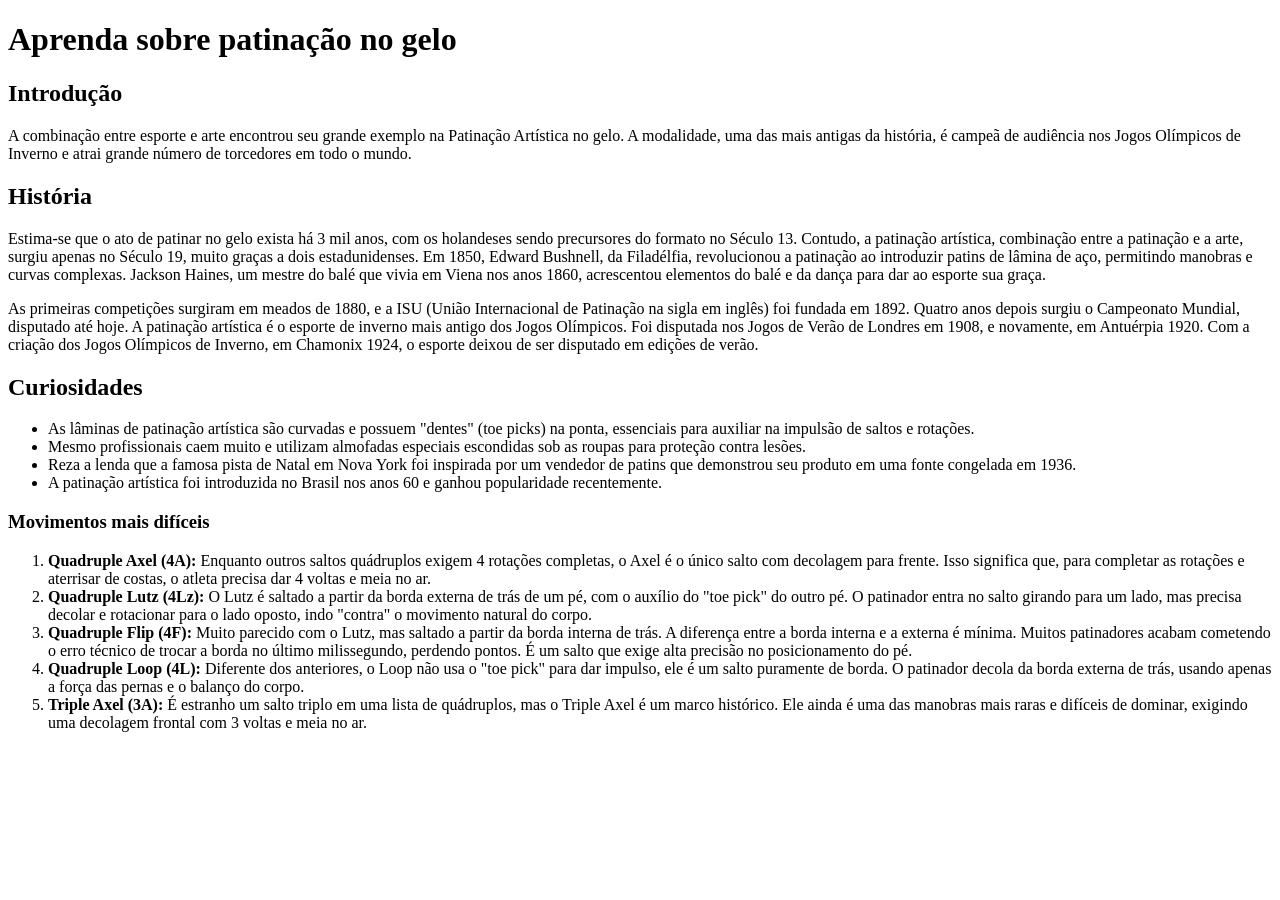
<file: index.html>
<!DOCTYPE html>
<html lang="en">
<head>
    <meta charset="UTF-8">
    <meta name="viewport" content="width=device-width, initial-scale=1.0">
    <link rel="icon" type="patins.png" href="patins.png">
    <title>Patinação</title>

    <!--Esse é um site sobre patinação no gelo, com curiosidades variadas e um pouco da história do esporte.-->

</head>
<body>
    <h1>Aprenda sobre patinação no gelo</h1>

    <section>
        <h2>Introdução</h2>
        <p>A combinação entre esporte e arte encontrou seu grande exemplo na Patinação Artística no gelo.
            A modalidade, uma das mais antigas da história, é campeã de audiência nos Jogos Olímpicos de Inverno
            e atrai grande número de torcedores em todo o mundo.
        </p>
    </section>

    <section>
        <h2>História</h2>
        <p> Estima-se que o ato de patinar no gelo exista há 3 mil anos, com os holandeses sendo precursores do formato
            no Século 13. Contudo, a patinação artística, combinação entre a patinação e a arte, surgiu apenas no Século 19,
            muito graças a dois estadunidenses. Em 1850, Edward Bushnell, da Filadélfia, revolucionou a patinação ao introduzir
             patins de lâmina de aço, permitindo manobras e curvas complexas. Jackson Haines, um mestre do balé que vivia em Viena
             nos anos 1860, acrescentou elementos do balé e da dança para dar ao esporte sua graça. 
        </p>

    <p> As primeiras competições surgiram em meados de 1880, e a ISU (União Internacional de Patinação na sigla em inglês) foi fundada em 1892.
        Quatro anos depois surgiu o Campeonato Mundial, disputado até hoje. A patinação artística é o esporte de inverno mais antigo dos Jogos Olímpicos. 
        Foi disputada nos Jogos de Verão de Londres em 1908, e novamente, em Antuérpia 1920. Com a criação dos Jogos Olímpicos de Inverno, em Chamonix 1924, 
        o esporte deixou de ser disputado em edições de verão.
    </p>
    </section>

    <section>
        <h2>Curiosidades</h2>
        <ul>
            <li>As lâminas de patinação artística são curvadas e possuem "dentes" (toe picks) na ponta, essenciais para auxiliar na impulsão de saltos e rotações.</li>
            <li>Mesmo profissionais caem muito e utilizam almofadas especiais escondidas sob as roupas para proteção contra lesões.</li>
            <li>Reza a lenda que a famosa pista de Natal em Nova York foi inspirada por um vendedor de patins que demonstrou seu produto em uma fonte congelada em 1936.</li>
        <li>A patinação artística foi introduzida no Brasil nos anos 60 e ganhou popularidade recentemente.</li>
    </ul>

    <h3>Movimentos mais difíceis</h3>
    <ol>
        <li><strong>Quadruple Axel (4A):</strong> Enquanto outros saltos quádruplos exigem 4 rotações completas, o Axel é o único salto com decolagem para frente. Isso significa que, para completar as rotações e aterrisar de costas, o atleta precisa dar 4 voltas e meia no ar.</li>
        <li><strong>Quadruple Lutz (4Lz):</strong> O Lutz é saltado a partir da borda externa de trás de um pé, com o auxílio do "toe pick" do outro pé. O patinador entra no salto girando para um lado, mas precisa decolar e rotacionar para o lado oposto, indo "contra" o movimento natural do corpo.</li>
        <li><strong>Quadruple Flip (4F):</strong> Muito parecido com o Lutz, mas saltado a partir da borda interna de trás. A diferença entre a borda interna e a externa é mínima. Muitos patinadores acabam cometendo o erro técnico de trocar a borda no último milissegundo, perdendo pontos. É um salto que exige alta precisão no posicionamento do pé.</li>
        <li><strong>Quadruple Loop (4L):</strong> Diferente dos anteriores, o Loop não usa o "toe pick" para dar impulso, ele é um salto puramente de borda. O patinador decola da borda externa de trás, usando apenas a força das pernas e o balanço do corpo.</li>
        <li><strong>Triple Axel (3A):</strong> É estranho um salto triplo em uma lista de quádruplos, mas o Triple Axel é um marco histórico. Ele ainda é uma das manobras mais raras e difíceis de dominar, exigindo uma decolagem frontal com 3 voltas e meia no ar.</li>
    </ol>
    </section>

</body>
</html>
</file>
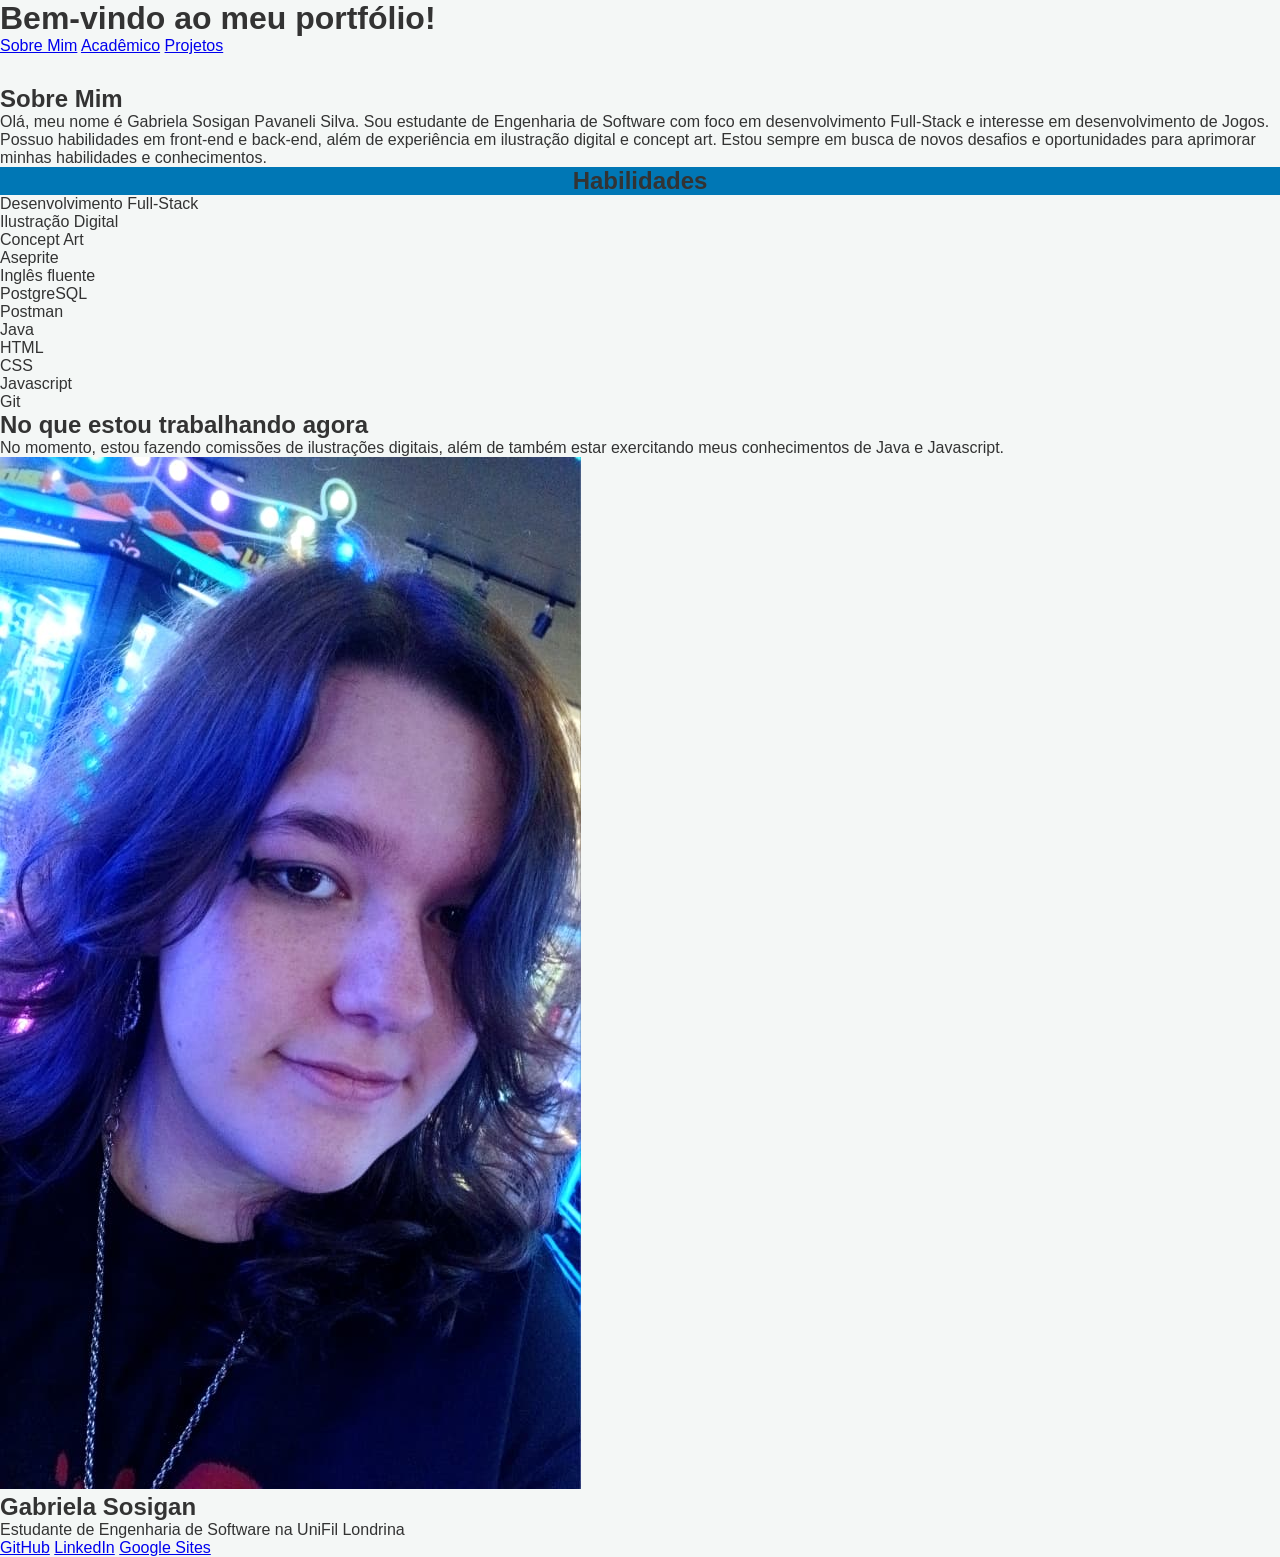
<file: Trabalho Final/index.html>
<!DOCTYPE html>
<html lang="en">

<head>
    <meta charset="UTF-8">
    <meta name="viewport" content="width=device-width, initial-scale=1.0">
    <link rel="stylesheet" href="styleprincipal.css">
    <title>Portfólio</title>
</head>

<body>

    <header>
        <h1>Bem-vindo ao meu portfólio!</h1>
        <nav>
            <a href="index.html" class="active">Sobre Mim</a>
            <a href="academico.html">Acadêmico</a>
            <a href="projetos.html">Projetos</a>
        </nav>
    </header>

    <main class="main">
        <section class="intro">
            <h2>Sobre Mim</h2>
            <p>
                Olá, meu nome é Gabriela Sosigan Pavaneli Silva. Sou estudante de Engenharia de Software com foco em
                desenvolvimento Full-Stack e interesse em desenvolvimento de Jogos.
                Possuo habilidades em front-end e back-end, além de experiência em ilustração digital e concept art.
                Estou sempre em busca de novos desafios e oportunidades para
                aprimorar minhas habilidades e conhecimentos.
            </p>
            <h2 class="skills">Habilidades</h2>
            <ul>
                <li>Desenvolvimento Full-Stack</li>
                <li>Ilustração Digital</li>
                <li>Concept Art</li>
                <li>Aseprite</li>
                <li>Inglês fluente</li>
                <li>PostgreSQL</li>
                <li>Postman</li>
                <li>Java</li>
                <li>HTML</li>
                <li>CSS</li>
                <li>Javascript</li>
                <li>Git</li>
            </ul>
            <h2>No que estou trabalhando agora</h2>
            <p>
                No momento, estou fazendo comissões de ilustrações digitais, além de também estar exercitando meus
                conhecimentos de Java e Javascript.
            </p>
        </section>

        <aside class="perfil">
            <img src="minhafoto.jpeg" alt="Foto de Perfil">
            <h2>Gabriela Sosigan</h2>
            <p>Estudante de Engenharia de Software na UniFil Londrina</p>
        </aside>
    </main>

    <footer class="footer">
        <a href="https://github.com/GabiSosigan" target="_blank">GitHub</a>
        <a href="https://www.linkedin.com/in/gabriela-sosigan-pavaneli-silva-829098406/" target="_blank">LinkedIn</a>
        <a href="https://sites.google.com/edu.unifil.br/portfoliogabi/relat%C3%B3rio" target="_blank">Google Sites</a>
    </footer>

</body>

</html>
</file>
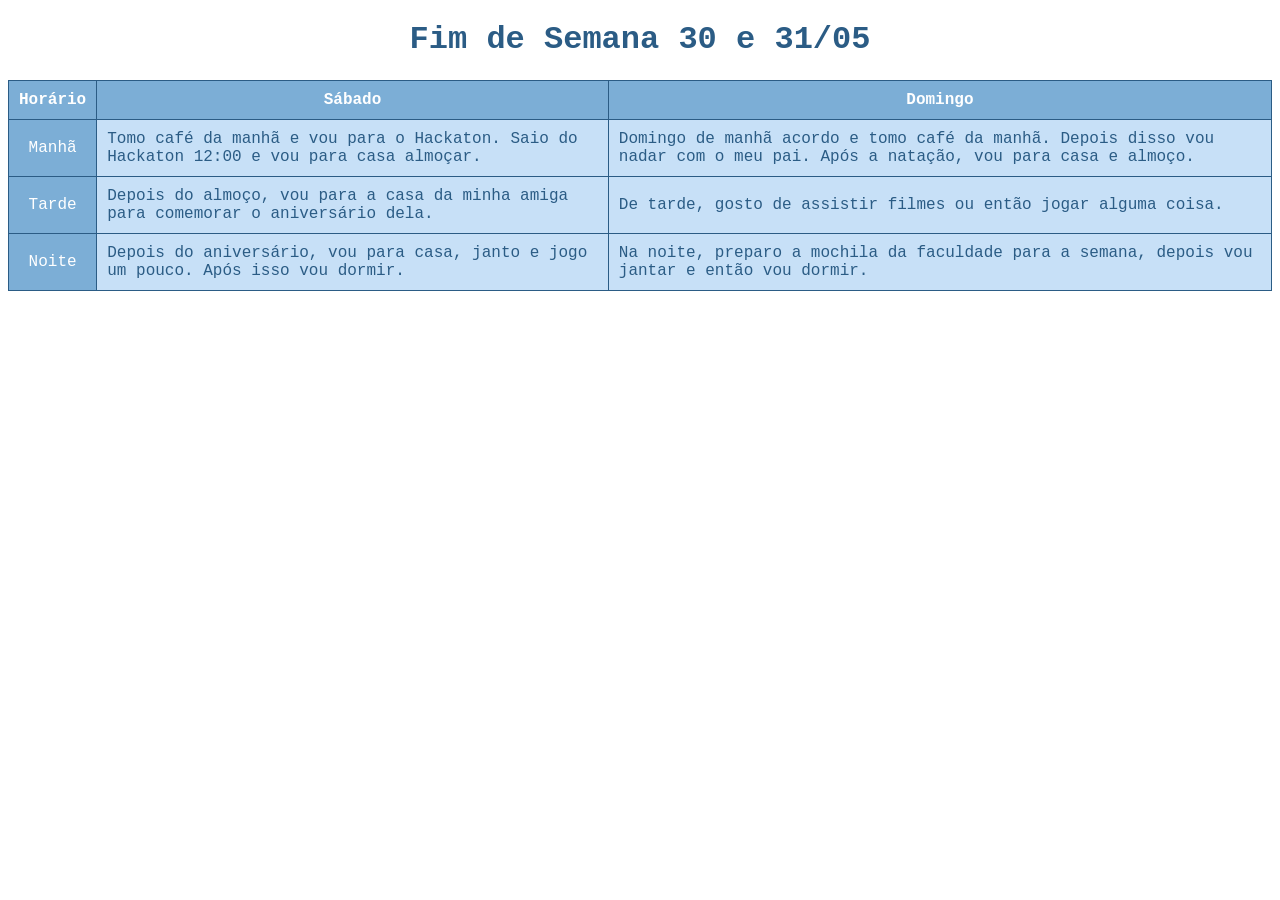
<file: Atividade 4/fimDeSemana.html>
<!DOCTYPE html>
<html lang="en">
<head>
    <meta charset="UTF-8">
    <meta name="viewport" content="width=device-width, initial-scale=1.0">
    <title>Tabela de Fim de Semana</title>
    <link rel="stylesheet" type="text/css" href="fimDeSemana.css">
</head>
<body>
    <h1>Fim de Semana 30 e 31/05</h1>
    <table>
        <tr>
            <th>Horário</th>
            <th>Sábado</th>
            <th>Domingo</th>
        </tr>
        <tr>
            <td id="horario">Manhã</td>
            <td id="texto">Tomo café da manhã e vou para o Hackaton. Saio do Hackaton 12:00 e vou para casa almoçar.</td>
            <td id="texto">Domingo de manhã acordo e tomo café da manhã. Depois disso vou nadar com o meu pai. Após a natação, vou para casa e almoço.</td>
        </tr>
        <tr>
            <td id="horario">Tarde</td>
            <td id="texto">Depois do almoço, vou para a casa da minha amiga para comemorar o aniversário dela.</td>
            <td id="texto">De tarde, gosto de assistir filmes ou então jogar alguma coisa.</td>
        </tr>
        <tr>
            <td id="horario">Noite</td>
            <td id="texto">Depois do aniversário, vou para casa, janto e jogo um pouco. Após isso vou dormir.</td>
            <td id="texto">Na noite, preparo a mochila da faculdade para a semana, depois vou jantar e então vou dormir.</td>
        </tr>
    
</body>
</html>
</file>
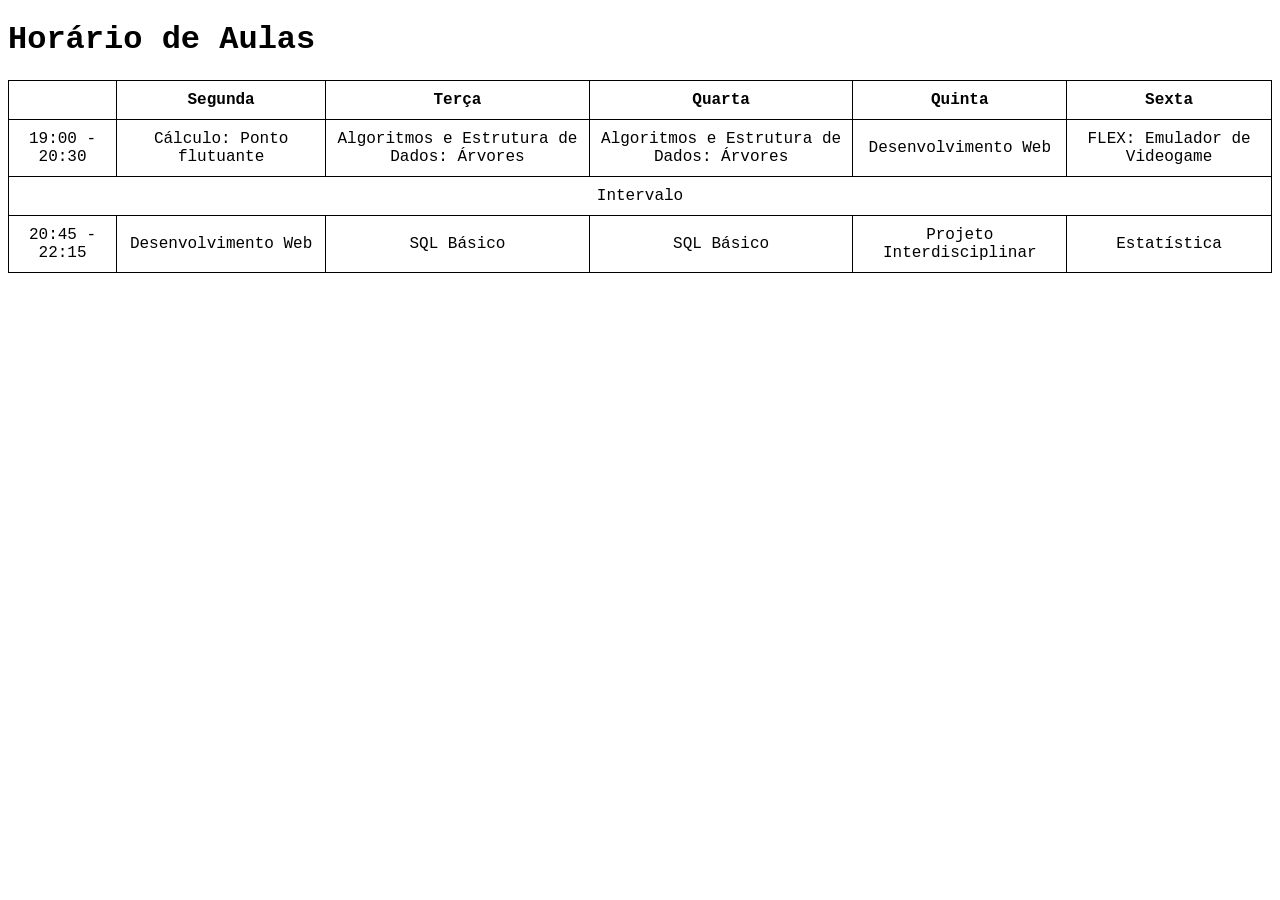
<file: Atividade 4/tabelaAlunos.html>
<!DOCTYPE html>
<html lang="en">

<head>
    <meta charset="UTF-8">
    <meta name="viewport" content="width=device-width, initial-scale=1.0">
    <title>Tabela Matérias</title>
    <link rel="stylesheet" type="text/css" href="tabelaAlunos.css">
</head>

<body>
    <h1>Horário de Aulas</h1>

    <table>
        <tr>
            <th id="horario"></th>
            <th id="dia">Segunda</th>
            <th id="dia">Terça</th>
            <th id="dia">Quarta</th>
            <th id="dia">Quinta</th>
            <th id="dia">Sexta</th>
        </tr>
        <tr>
            <td id="horario">19:00 - 20:30</td>
            <td>Cálculo: Ponto flutuante</td>
            <td>Algoritmos e Estrutura de Dados: Árvores</td>
            <td>Algoritmos e Estrutura de Dados: Árvores</td>
            <td>Desenvolvimento Web</td>
            <td>FLEX: Emulador de Videogame</td>
        </tr>
        <tr>
            <td colspan="6" id="intervalo">Intervalo</td>
        </tr>
        <tr>
            <td id="horario">20:45 - 22:15</td>
            <td>Desenvolvimento Web</td>
            <td>SQL Básico</td>
            <td>SQL Básico</td>
            <td>Projeto Interdisciplinar</td>
            <td>Estatística</td>
        </tr>
    </table>
</body>

</html>
</file>
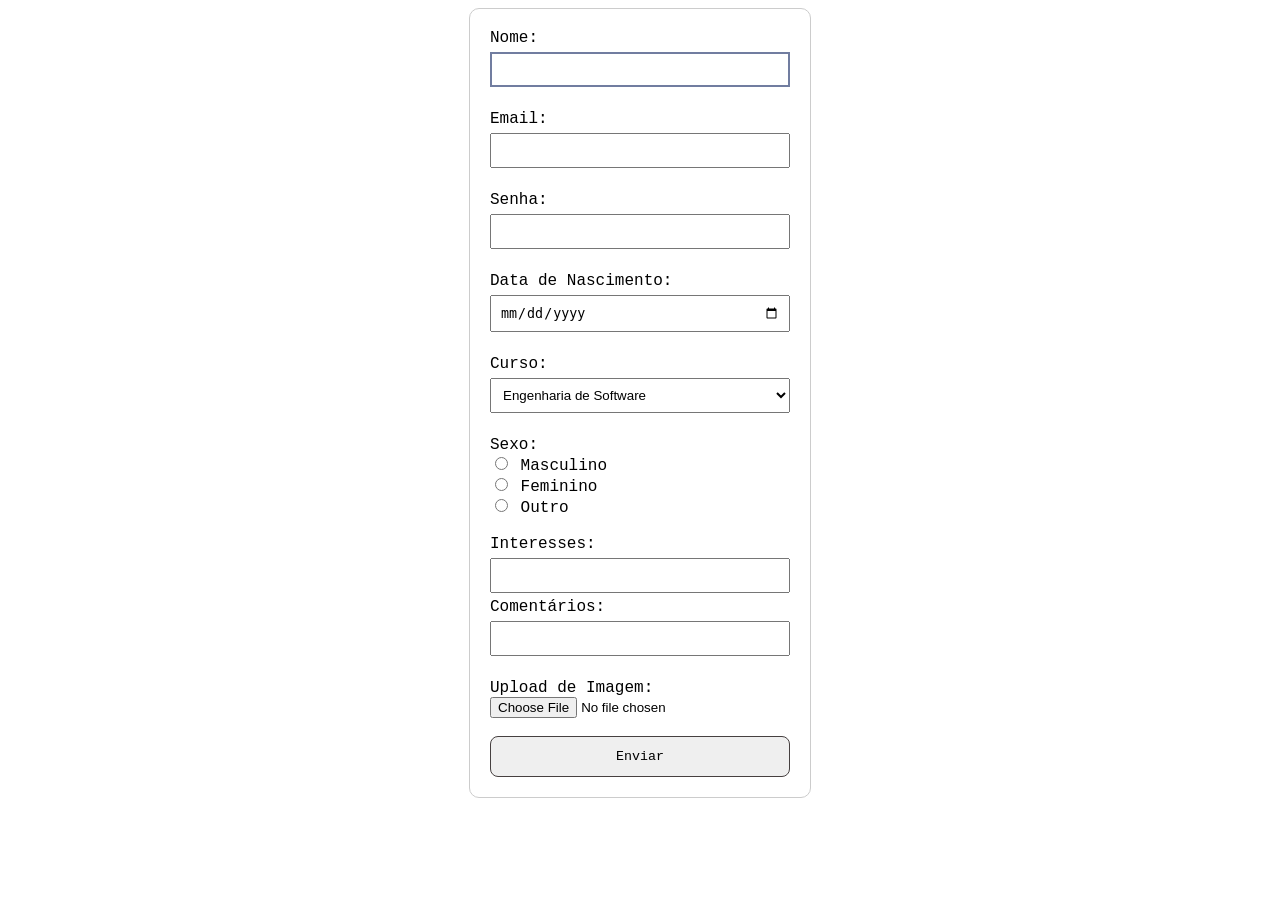
<file: Atividade 5/forms.html>
<!DOCTYPE html>
<html lang="en">

<head>
    <meta charset="UTF-8">
    <meta name="viewport" content="width=device-width, initial-scale=1.0">
    <title>Formulário</title>

    <style>
        /* Estilização do formulário */

        form {
            width: 300px;
            margin: 0 auto;
            padding: 20px;
            border: 1px solid #ccc;
            border-radius: 10px;
            font-size: 16px;
            font-family: 'Courier New', Courier, monospace;
        }

        #enviar:hover {
            background-color: #4CAF50;
            color: white;
        }

        #enviar{
            width: 100%;
            padding: 12px;
            border: 1px solid rgb(70, 64, 64);
            border-radius: 8px;
            font-family: inherit;
        }

        input[type="text"],
        input[type="email"],
        input[type="password"],
        input[type="date"],
        select {
            width: 100%;
            padding: 8px;
            margin: 5px 0;
            box-sizing: border-box;
        }

        input:focus {
            border: 2px solid #717da0;
            outline: none;
        }

        input:invalid {
            border: 2px solid rgb(226, 59, 59);
        }
        
    </style>
</head>

<body>
    <form>
        <label for="nome">Nome:</label>
        <input type="text" id="nome" name="nome" autofocus><br><br>

        <label for="email">Email:</label>
        <input type="email" id="email" name="email"><br><br>

        <label for="senha">Senha:</label>
        <input type="password" id="senha" name="senha"><br><br>

        <label for="data">Data de Nascimento:</label>
        <input type="date" id="data" name="data"><br><br>

        <label for="curso">Curso:</label>
        <select id="curso" name="curso"><br>
            <option value="Engenharia de Software">Engenharia de Software</option>
            <option value="Ciência da Computação">Ciência da Computação</option>
            <option value="Outro">Outro</option>
        </select><br><br>

        <label for="sexo">Sexo:</label><br>
        <input type="radio" id="masculino" name="sexo" value="masculino">
        <label for="masculino">Masculino</label><br>
        <input type="radio" id="feminino" name="sexo" value="feminino">
        <label for="feminino">Feminino</label><br>
        <input type="radio" id="outro" name="sexo" value="outro">
        <label for="outro">Outro</label><br><br>

        <label for="interesses">Interesses:</label><br>
        <input type="text" id="interesses" name="interesses"><br>

        <label for="comentarios">Comentários:</label><br>
        <input type="text" id="comentarios" name="comentarios"><br><br>

        <label for="upload">Upload de Imagem:</label><br>
        <input id="upload" type="file" name="upload"><br><br>

        <input id="enviar" type="submit" value="Enviar">
    </form>
</body>

</html>
</file>
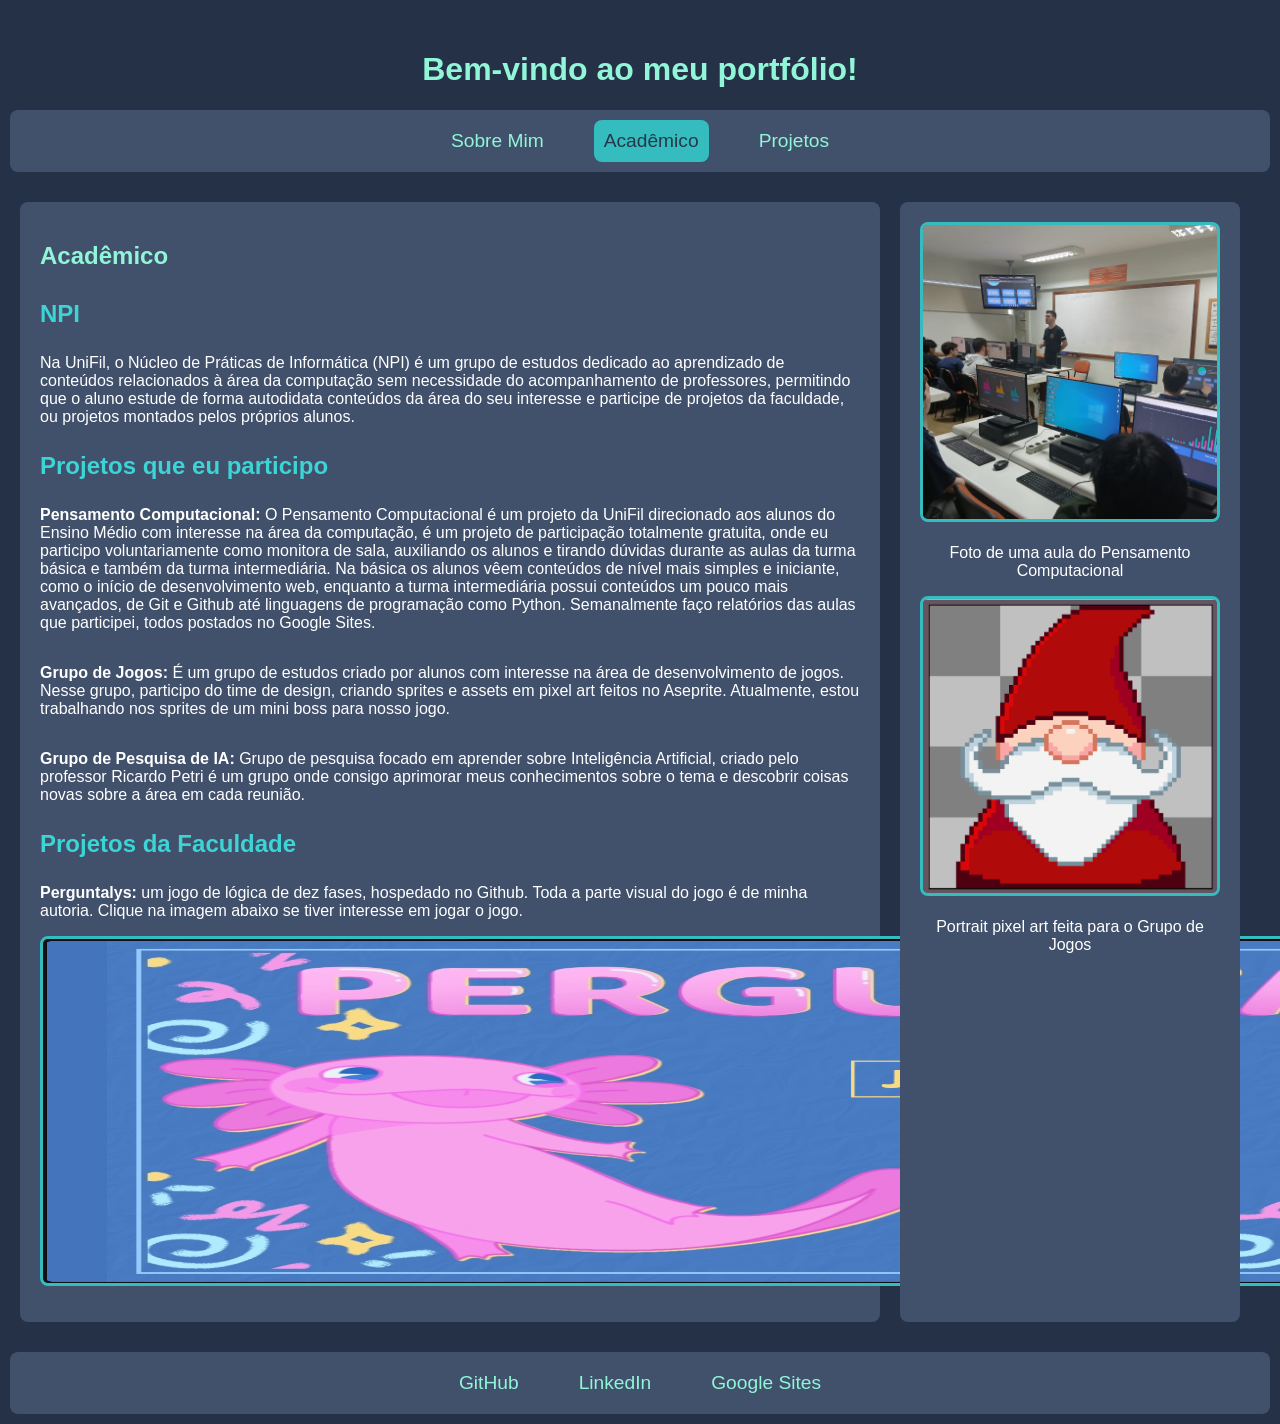
<file: Trabalho Final/academico.html>
<!DOCTYPE html>
<html lang="en">

<head>
    <meta charset="UTF-8">
    <meta name="viewport" content="width=device-width, initial-scale=1.0">
    <link rel="stylesheet" href="styleacademico.css">
    <title>Portfólio</title>
</head>

<body>

    <header>
        <h1>Bem-vindo ao meu portfólio!</h1>
        <nav>
            <a href="index.html">Sobre Mim</a>
            <a href="academico.html" class="active">Acadêmico</a>
            <a href="projetos.html">Projetos</a>
        </nav>
    </header>

    <main class="main">

        <section class="conteudo">
            <h1>Acadêmico</h1>
            <h2>NPI</h2>
            <p>
                Na UniFil, o Núcleo de Práticas de Informática (NPI) é um grupo de estudos dedicado ao aprendizado de
                conteúdos relacionados à área da computação sem necessidade
                do acompanhamento de professores, permitindo que o aluno estude de forma autodidata conteúdos da área do
                seu interesse e participe de projetos
                da faculdade, ou projetos montados pelos próprios alunos.
            </p>

            <h2>Projetos que eu participo</h2>
            <p>
                <b>Pensamento Computacional:</b> O Pensamento Computacional é um projeto da UniFil direcionado aos
                alunos do Ensino Médio com interesse na área da computação, é um
                projeto de participação totalmente gratuita, onde eu participo voluntariamente como monitora de sala,
                auxiliando os alunos e tirando dúvidas durante as aulas da turma
                básica e também da turma intermediária. Na básica os alunos vêem conteúdos de nível mais simples e
                iniciante, como o início de desenvolvimento web, enquanto a turma
                intermediária possui conteúdos um pouco mais avançados, de Git e Github até linguagens de programação
                como Python. Semanalmente faço relatórios das aulas que participei,
                todos postados no Google Sites.
            </p>
            <p>
                <b>Grupo de Jogos:</b> É um grupo de estudos criado por alunos com interesse na área de desenvolvimento
                de jogos. Nesse grupo, participo do time de design, criando
                sprites e assets em pixel art feitos no Aseprite. Atualmente, estou trabalhando nos sprites de um mini
                boss para nosso jogo.
            </p>
            <p>
                <b>Grupo de Pesquisa de IA:</b> Grupo de pesquisa focado em aprender sobre Inteligência Artificial,
                criado pelo professor Ricardo Petri é um grupo onde consigo aprimorar
                meus conhecimentos sobre o tema e descobrir coisas novas sobre a área em cada reunião.
            </p>

            <h2>Projetos da Faculdade</h2>
            <p>
                <b>Perguntalys:</b> um jogo de lógica de dez fases, hospedado no Github. Toda a parte visual do jogo é
                de minha autoria. Clique na imagem abaixo se tiver interesse em
                jogar o jogo.
            </p>
            <a href="https://thiago-stein.github.io/jogo-perguntalys/" target="_blank" class="perguntalys">
                <img src="perguntalys.jpeg" alt="Jogo Perguntalys">
            </a>
        </section>

        <aside class="imagens">
            <img src="pensamento.jpeg" alt="Foto de uma aula do Pensamento Computacional">
            <p>Foto de uma aula do Pensamento Computacional</p>
            <img src="gnomo.jpeg" alt="Pixel art gnomo para o Grupo de Jogos">
            <p>Portrait pixel art feita para o Grupo de Jogos</p>
        </aside>

    </main>

    <footer class="footer">
        <a href="https://github.com/GabiSosigan" target="_blank">GitHub</a>
        <a href="https://www.linkedin.com/in/gabriela-sosigan-pavaneli-silva-829098406/" target="_blank">LinkedIn</a>
        <a href="https://sites.google.com/edu.unifil.br/portfoliogabi/relat%C3%B3rio" target="_blank">Google Sites</a>
    </footer>

</body>

</html>
</file>
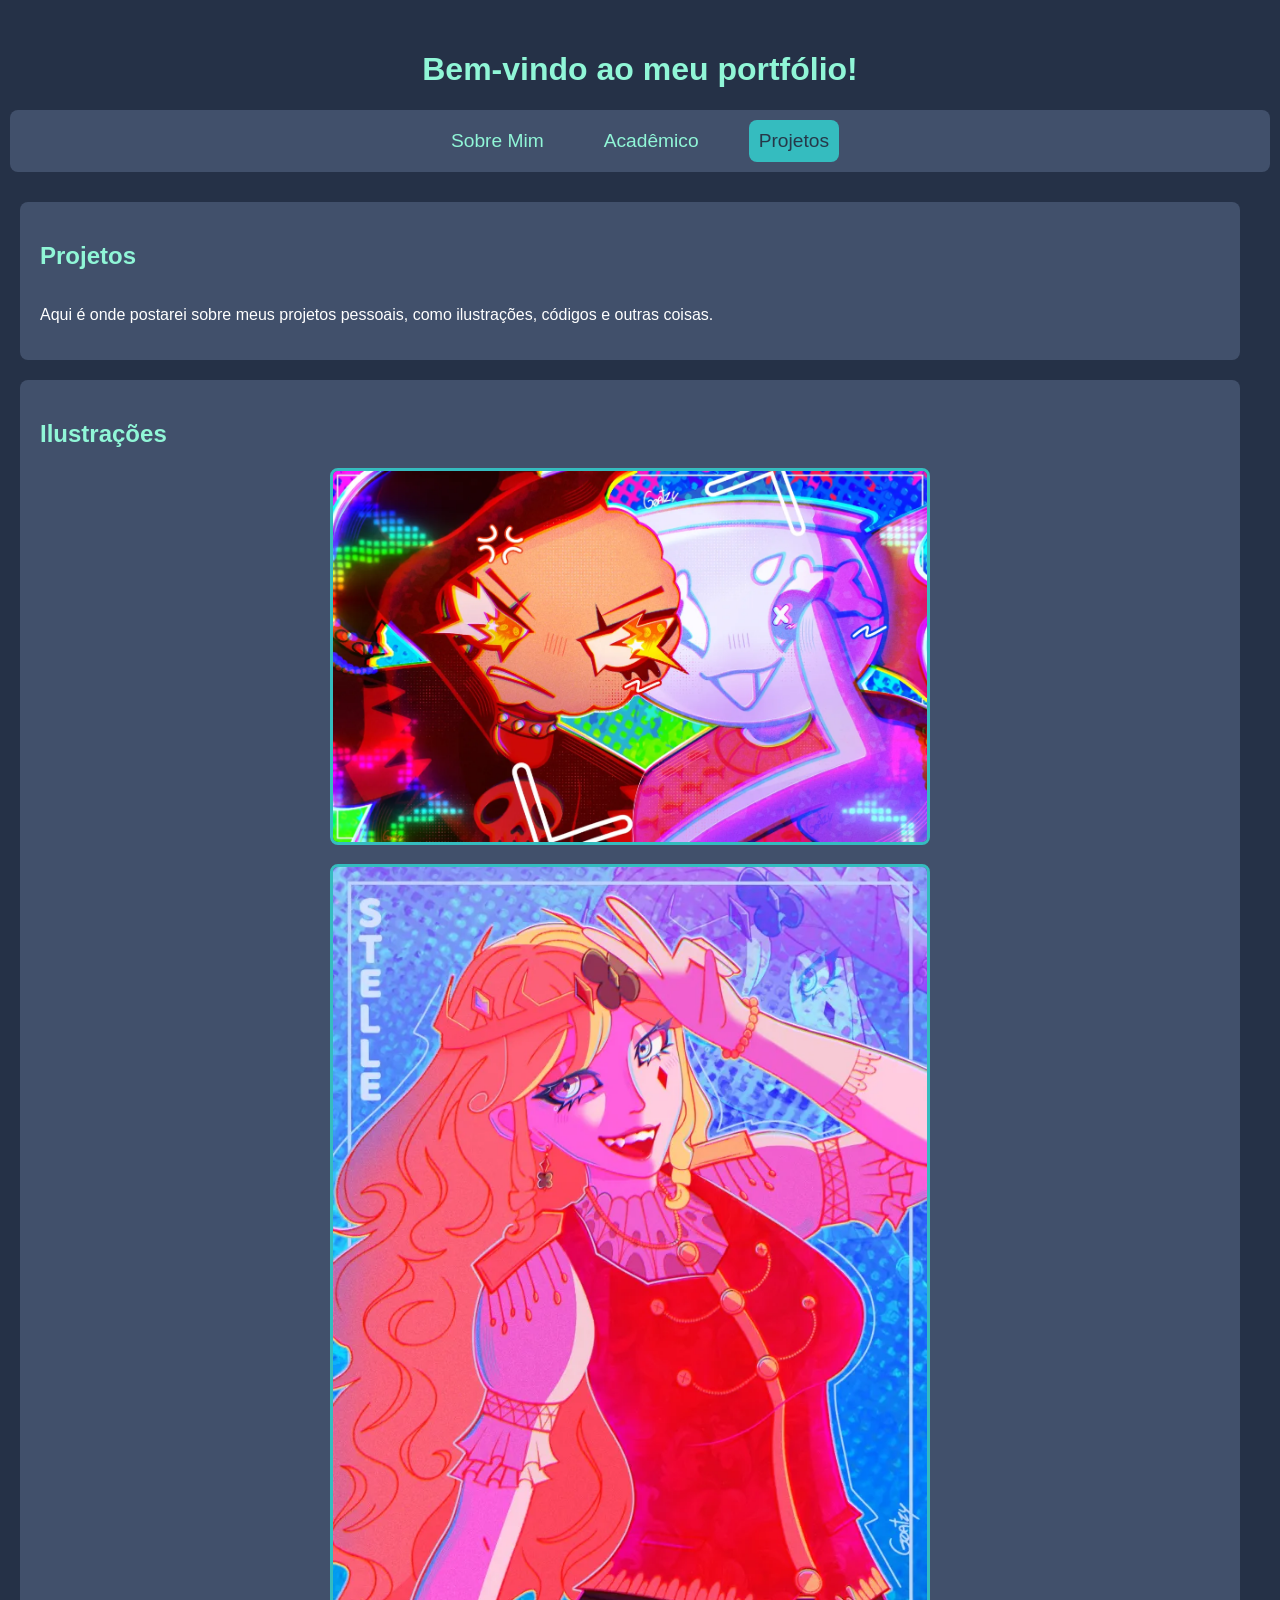
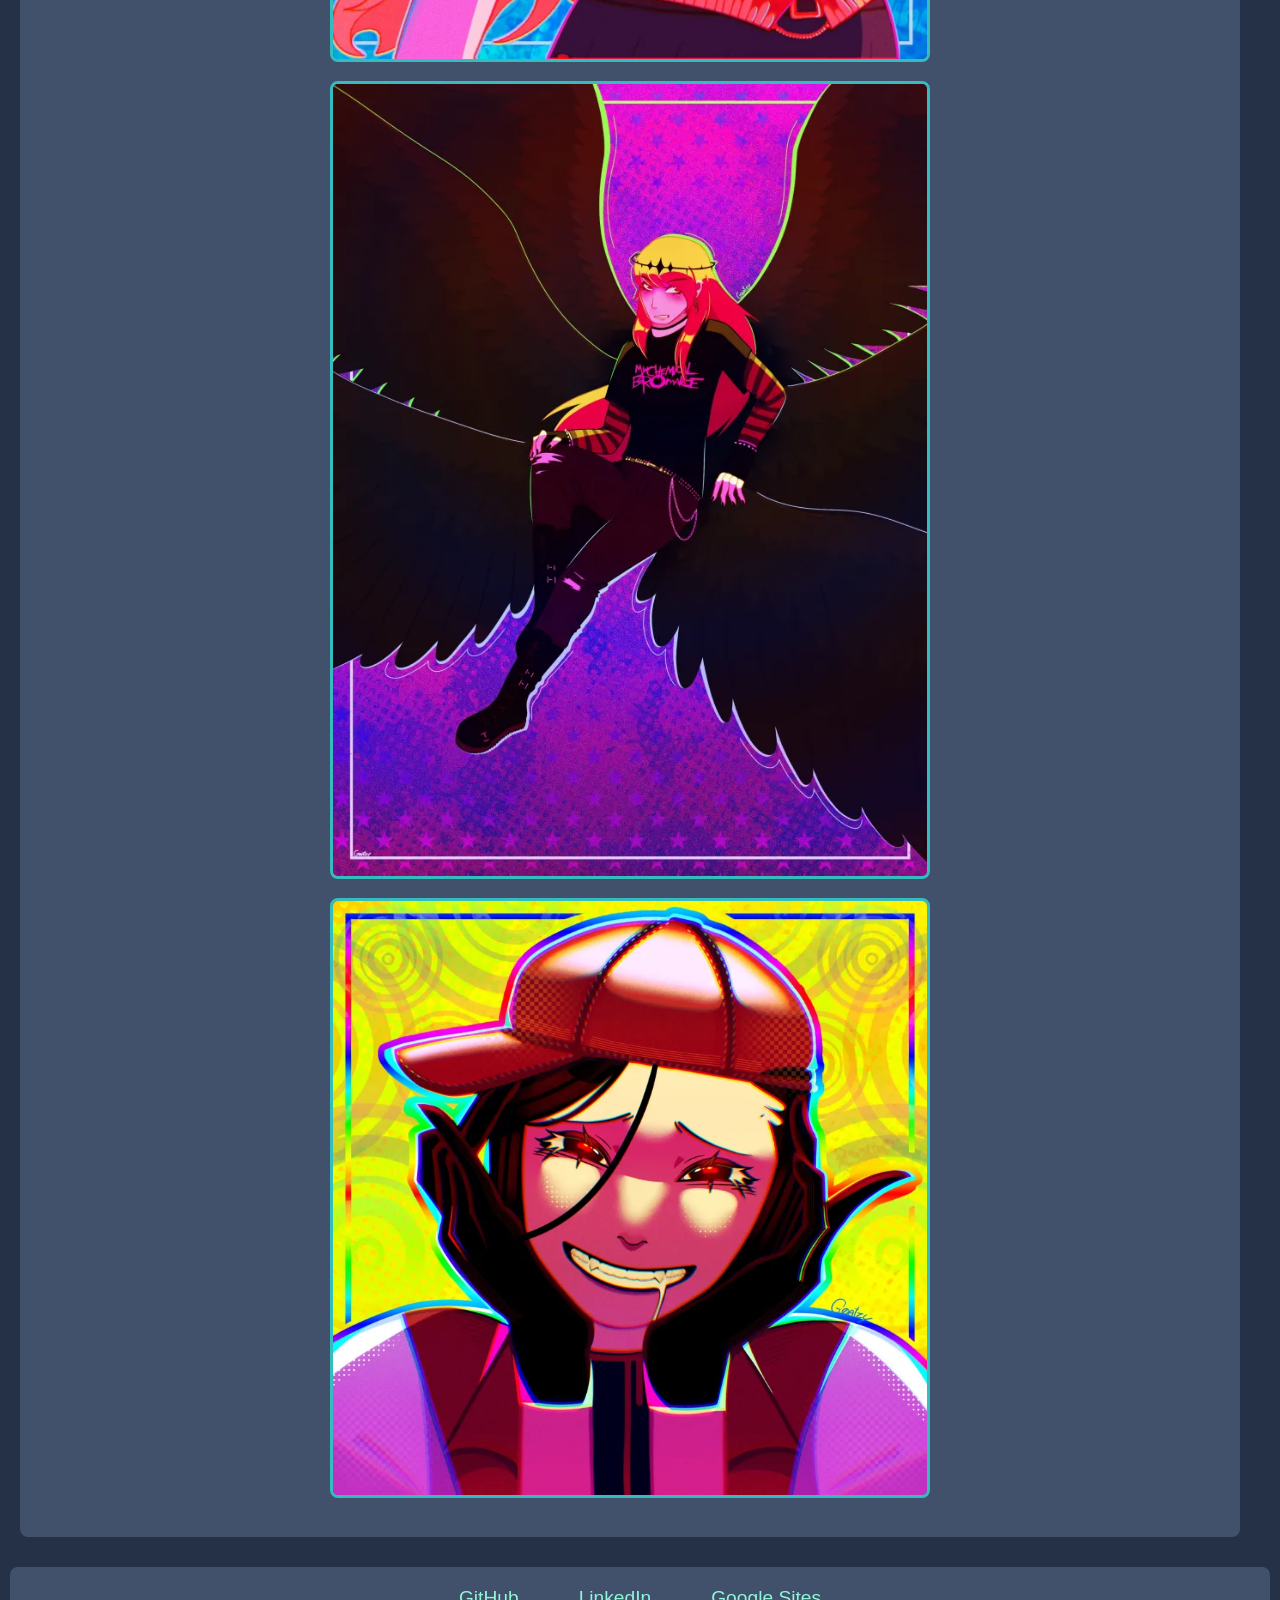
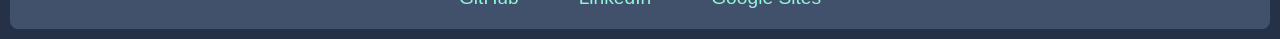
<file: Trabalho Final/projetos.html>
<!DOCTYPE html>
<html lang="en">

<head>
    <meta charset="UTF-8">
    <meta name="viewport" content="width=device-width, initial-scale=1.0">
    <link rel="stylesheet" href="styleprojetos.css">
    <script src="scriptprojetos.js" defer></script>
    <title>Portfólio</title>
</head>

<body>

    <header>
        <h1>Bem-vindo ao meu portfólio!</h1>
        <nav>
            <a href="index.html">Sobre Mim</a>
            <a href="academico.html">Acadêmico</a>
            <a href="projetos.html" class="active">Projetos</a>
        </nav>
    </header>

    <main class="main">
        <section class="conteudo">
            <h1>Projetos</h1>
            <p>Aqui é onde postarei sobre meus projetos pessoais, como ilustrações, códigos e outras coisas.</p>
        </section>
        <section class="projetos">
            <h1>Ilustrações</h1>
            <div class="desenhos">
                <img src="comissao1.jpeg" alt="Comissão de dois personagens, meio corpo." class="img-zoom">
                <img src="comissao2.jpeg" alt="Comissão de um personagem, meio corpo." class="img-zoom">
                <img src="comissao3.jpeg" alt="Comissão de um personagem, corpo inteiro." class="img-zoom">
                <img src="comissao4.jpeg" alt="Comissão de um personagem, busto." class="img-zoom">
            </div>
        </section>

        <div id="janela-zoom" class="zoom">
            <span class="botao-fechar">&times;</span>
            <img class="ampliar" id="img-ampliada">
        </div>

    </main>

    <footer class="footer">
        <a href="https://github.com/GabiSosigan" target="_blank">GitHub</a>
        <a href="https://www.linkedin.com/in/gabriela-sosigan-pavaneli-silva-829098406/" target="_blank">LinkedIn</a>
        <a href="https://sites.google.com/edu.unifil.br/portfoliogabi/relat%C3%B3rio" target="_blank">Google Sites</a>
    </footer>

</body>

</html>
</file>
<file: Trabalho Final/styleprincipal.css>
* {
    margin: 0;
    padding: 0;
    box-sizing: border-box;
    font-family:'Franklin Gothic Medium', 'Arial Narrow', Arial, sans-serif;
}

body {
    background-color: #f4f7f6;
    color: #333;
}

/* Barra lateral */

.foto-perfil-sidebar {
    width: 120px;
    height: 120px;
    border-radius: 50%; 
    object-fit: cover; 
    display: block;
    margin: 0 auto 20px auto;
    border: 3px solid #343a40; 
}

.sidebar {
    width: 250px;
    height: 100vh;
    background-color: #1a1d24;
    position: fixed;
    top: 0;
    left: 0;
    padding: 20px;
}

.sidebar h2 {
    color: #fff;
    text-align: center;
    margin-bottom: 30px;
    font-size: 24px;
}

.sidebar ul {
    list-style: none;
}

.sidebar ul li {
    margin: 15px 0;
}

.sidebar ul li a {
    color: #a0a5b5;
    text-decoration: none;
    font-size: 18px;
    display: block;
    padding: 12px;
    border-radius: 8px;
    transition: 0.3s; 
}

.sidebar ul li a:hover, .sidebar ul li a.active {
    color: #fff;
    background-color: #343a40;
}

/*Conteúdo*/

.content {
    margin-left: 250px;
    padding: 40px;
    width: calc(100% - 250px);
}

.content h1 {
    margin-bottom: 30px;
    font-size: 28px;
}

.content p {
    margin-bottom: 20px;
    font-size: 18px;
}

.intro {
    margin-top: 30px;
}

.skills {
    background-color: #0077b5;
    display: flex;
    justify-content: center;
    align-items: center;
}

.skills div {
    background-color: white;
    border-radius: 8px;
    height:fit-content;
    width: fit-content;
    font-size: 16px;
    font-weight: bold;
    margin: 10px;
    padding: 20px;
    justify-content: center;
}

/*Footer com contatos*/

.contatos {
    background-color: #e9ecef;
    color: #495057;
    padding: 40px 20px;
    text-align: center;
    margin-left: 115px;
    margin-top: 60px;
}

.contatos h2 {
    margin-bottom: 25px;
    font-size: 22px;
}

.contato-container {
    display: flex;
    justify-content: center;
    gap: 30px;
    flex-wrap: wrap;
    margin-bottom: 20px;
}

.card-contact{
    display: flex;
    align-items: center;
    justify-content: center;
    width: 150px;
    height: 60px;
}

.main-footer {
    background-color: #1a1d24;
    color: #fff;
    padding: 40px 20px;
    text-align: center;
    margin-top: 60px;
}

.main-footer h2 {
    margin-bottom: 25px;
    font-size: 22px;
}

.footer-container {
    display: flex;           
    justify-content: center; 
    gap: 20px;           
    flex-wrap: wrap;           
    margin-bottom: 30px;
}

.card-contact {
    display: flex;
    align-items: center;    
    justify-content: center; 
    width: 150px;  
    height: 60px;  
    text-decoration: none;
    color: #fff;
    font-weight: bold;
    font-size: 16px;
    border-radius: 8px; 
    transition: transform 0.3s, box-shadow 0.3s;
}

.card-contact:hover {
    transform: translateY(-5px); 
    box-shadow: 0 10px 20px rgba(0, 0, 0, 0.3);
}

.github {
    background-color: #1f0b68;
}

.linkedin {
    background-color: #0077b5;
}

.googlesites {
    background-color: #629eff;
}
</file>
<file: Atividade 4/fimDeSemana.css>
body {
    font-family: 'Courier New', Courier, monospace;
}

h1 {
    text-align: center;
    color: #2b5c85;
}

table {
    border-collapse: collapse;
    margin: 0 auto;
}

th,
td {
    border: 1px solid #2b5c85;
    background-color: #c7e0f7;
    border-collapse: collapse;
    text-align: center;
    padding-top: 10px;
    padding-bottom: 10px;
    padding-left: 10px;
    padding-right: 10px;
}

#texto {
    text-align: left;
    color: #2b5c85;
}

#horario,
th {
    background-color: #7caed6;
    color: white;
}
</file>
<file: Atividade 4/tabelaAlunos.css>
body {
    font-family: 'Courier New', Courier, monospace;
}

table {
    border-collapse: collapse;
    margin: 0 auto;
}

th,
td {
    border: 1px solid black;
    border-collapse: collapse;
    text-align: center;
    padding-top: 10px;
    padding-bottom: 10px;
    padding-left: 10px;
    padding-right: 10px;
}
</file>
<file: Trabalho Final/styleacademico.css>
* {
    font-family: Helvetica, sans-serif;
    box-sizing: border-box;
}

h2 {
    margin-top: 10px;
    margin-bottom: 10px;
    color: #3dd4d6;
}

body {
    margin: 10px;
    padding: 0;
    background-color: #253147;
    color: #ffffff;
}

/* Header e navegação */

header {
    text-align: center;
    padding: 20px 0;
    color: #90f6d7;
}

nav {
    display: flex;
    justify-content: center;
    gap: 40px;
    text-align: center;
    padding: 10px;
    background-color: #41506b;
    border-radius: 8px;
}

nav a {
    color: #90f6d7;
    text-decoration: none;
    border-radius: 8px;
    padding: 10px;
    font-size: larger;
    transition: background-color 0.3s;
}

nav a:hover {
    background-color: rgba(144, 246, 215, 0.1);
}

nav .active {
    background-color: #35bcbf;
    color: #263849;
}

/* Conteúdo principal */

.main {
    display: flex;
    justify-content: center;
    align-items: stretch;
    margin-bottom: 20px;
    padding: 10px;
}

.main h1 {
    color: #90f6d7;
}

.conteudo {
    display: flex;
    flex-direction: column;
    justify-content: flex-start;
    padding: 20px;
    background-color: #41506b;
    border-radius: 8px;
    margin-right: 20px;
}

.perguntalys {
    display: flex;

    margin-bottom: 2%;
    width: 650px;
    height: 350px;
    object-fit: cover;
}

.perguntalys img {
    border-radius: 8px;
    border: 3px solid #35bcbf;
}

.imagens {
    display: flex;
    flex-direction: column;
    padding: 20px;
    background-color: #41506b;
    border-radius: 8px;
    margin-right: 20px;
    text-align: center;
}

.imagens img {
    display: flex;
    margin-bottom: 2%;
    width: 300px;
    height: 300px;
    object-fit: cover;
    border-radius: 8px;
    border: 3px solid #35bcbf;
}

/* Estilização do rodapé */

.footer {
    display: flex;
    justify-content: center;
    gap: 40px;
    text-align: center;
    padding: 10px;
    background-color: #41506b;
    border-radius: 8px;
}

.footer a {
    color: #90f6d7;
    text-decoration: none;
    border-radius: 8px;
    padding: 10px;
    font-size: larger;
    transition: background-color 0.3s;
}

.footer a:hover {
    background-color: rgba(144, 246, 215, 0.1);
}

/* Responsividade */

@media (max-width: 768px) {
    nav {
        gap: 15px;
        flex-direction: column;
    }

    .main {
        flex-direction: column;
        padding: 0;
    }

    .conteudo,
    .imagens {
        margin-right: 0;
        margin-bottom: 20px;
    }

    .perguntalys {
        margin-bottom: 2%;
        width: 180px;
        height: 180px;
        object-fit: cover;
    }

    .footer {
        gap: 15px;
        flex-direction: column;
    }

}
</file>
<file: Trabalho Final/styleprojetos.css>
* {
    font-family: Helvetica, sans-serif;
    box-sizing: border-box;
}

h2 {
    margin-top: 10px;
    margin-bottom: 10px;
    color: #3dd4d6;
}

body {
    margin: 10px;
    padding: 0;
    background-color: #253147;
    color: #ffffff;
}

/* Header e navegação */

header {
    text-align: center;
    padding: 20px 0;
    color: #90f6d7;
}

nav {
    display: flex;
    justify-content: center;
    gap: 40px;
    text-align: center;
    padding: 10px;
    background-color: #41506b;
    border-radius: 8px;
}

nav a {
    color: #90f6d7;
    text-decoration: none;
    border-radius: 8px;
    padding: 10px;
    font-size: larger;
    transition: background-color 0.3s;
}

nav a:hover {
    background-color: rgba(144, 246, 215, 0.1);
}

nav .active {
    background-color: #35bcbf;
    color: #263849;
}

/* Conteúdo principal */

.main {
    display: flex;
    justify-content: center;
    flex-direction: column;
    align-items: stretch;
    margin-bottom: 20px;
    gap: 20px;
    padding: 10px;
}

.main h1 {
    color: #90f6d7;
}

.conteudo {
    display: flex;
    flex-direction: column;
    justify-content: flex-start;
    padding: 20px;
    background-color: #41506b;
    border-radius: 8px;
    margin-right: 20px;
}

.projetos {
    display: flex;
    flex-direction: column;
    justify-content: flex-start;
    padding: 20px;
    background-color: #41506b;
    border-radius: 8px;
    margin-right: 20px;
}

.desenhos {
    column-count: 1;
    column-gap: 20px;
    max-width: 600px;
    margin: 0 auto;
}

.desenhos img {
    width: 100%;
    height: auto;
    margin-bottom: 15px;
    break-inside: avoid;
    border-radius: 8px;
    border: 3px solid #35bcbf;
}

/* Zoom das imagens */

.zoom {
    display: none;
    position: fixed;
    z-index: 1000;
    left: 0;
    top: 0;
    width: 100%;
    height: 100%;
    background-color: rgba(0, 0, 0, 0.8);
    justify-content: center;
    align-items: center;
}

.ampliar {
    max-width: 90%;
    max-height: 85%;
    border-radius: 8px;
    box-shadow: 0 4px 15px rgba(0, 0, 0, 0.5);
}

.botao-fechar {
    position: absolute;
    top: 20px;
    right: 30px;
    color: white;
    font-size: 40px;
    font-weight: bold;
    cursor: pointer;
}

.img-zoom {
    cursor: pointer;
    transition: transform 0.2s;
}

.img-zoom:hover {
    transform: scale(1.02);
}

/* Estilização do rodapé */

.footer {
    display: flex;
    justify-content: center;
    gap: 40px;
    text-align: center;
    padding: 10px;
    background-color: #41506b;
    border-radius: 8px;
}

.footer a {
    color: #90f6d7;
    text-decoration: none;
    border-radius: 8px;
    padding: 10px;
    font-size: larger;
    transition: background-color 0.3s;
}

.footer a:hover {
    background-color: rgba(144, 246, 215, 0.1);
}

/* Responsividade */

@media (max-width: 768px) {
    nav {
        gap: 15px;
        flex-direction: column;
    }

    .main {
        flex-direction: column;
        padding: 0;
    }

    @media (max-width: 600px) {
        .galeria-pinterest {
            column-count: 1;
        }
    }

    .footer {
        gap: 15px;
        flex-direction: column;
    }

}
</file>
